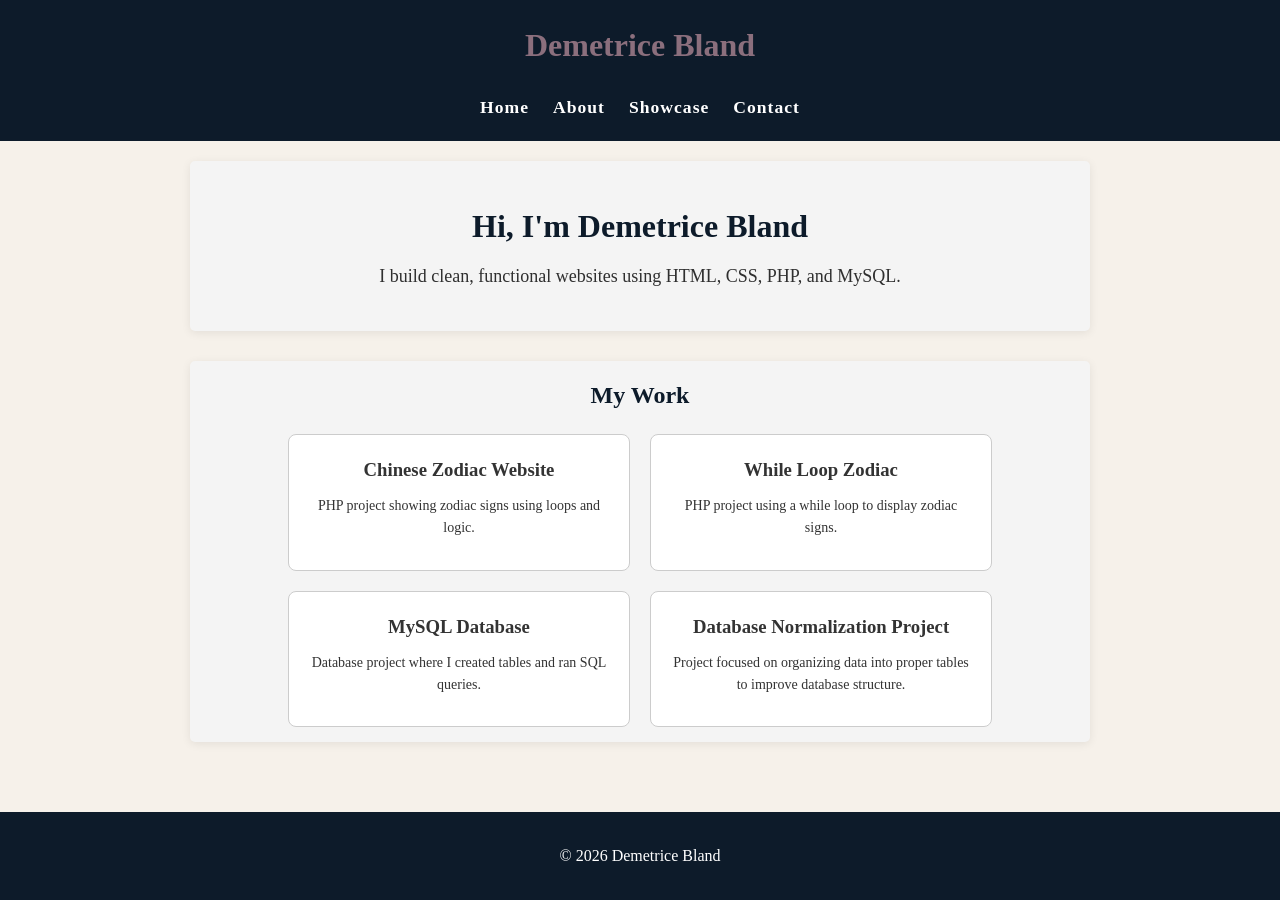
<file: index.html>
<!DOCTYPE html>
<html lang="en">
<head>
    <meta charset="UTF-8">
    <meta name="viewport" content="width=device-width, initial-scale=1.0">
    <title>Demetrice Bland | Portfolio</title>

    <!-- CSS -->
    <link rel="stylesheet" href="css/base.css">
    <link rel="stylesheet" href="css/layout.css">
</head>
<body>

    <header>
        <h1>Demetrice Bland</h1>
        <nav>
            <a href="index.html">Home</a>
            <a href="about.html">About</a>
            <a href="showcase.html">Showcase</a>
            <a href="contact.html">Contact</a>
        </nav>
    </header>

    <main>
        <section class="intro">
            <h2>Hi, I'm Demetrice Bland</h2>
            <p>I build clean, functional websites using HTML, CSS, PHP, and MySQL.</p>
        </section>

        <section>
            <h2>My Work</h2>

            <div class="projects">

                <div class="project">
                    <h3>Chinese Zodiac Website</h3>
                    <p>PHP project showing zodiac signs using loops and logic.</p>
            </div>

            <div class="project">
                <h3>While Loop Zodiac</h3>
                <p>PHP project using a while loop to display zodiac signs.</p>
            </div>

            <div class="project">
                <h3>MySQL Database</h3>
                <p>Database project where I created tables and ran SQL queries.</p>
            </div>
				
			<div class="project">
                <h3>Database Normalization Project</h3>
                <p>Project focused on organizing data into proper tables to improve database structure.</p>
            </div>

        </div>
    </section>
    </main>

    <footer>
        <p>© 2026 Demetrice Bland</p>
    </footer>

</body>
</html>
</file>
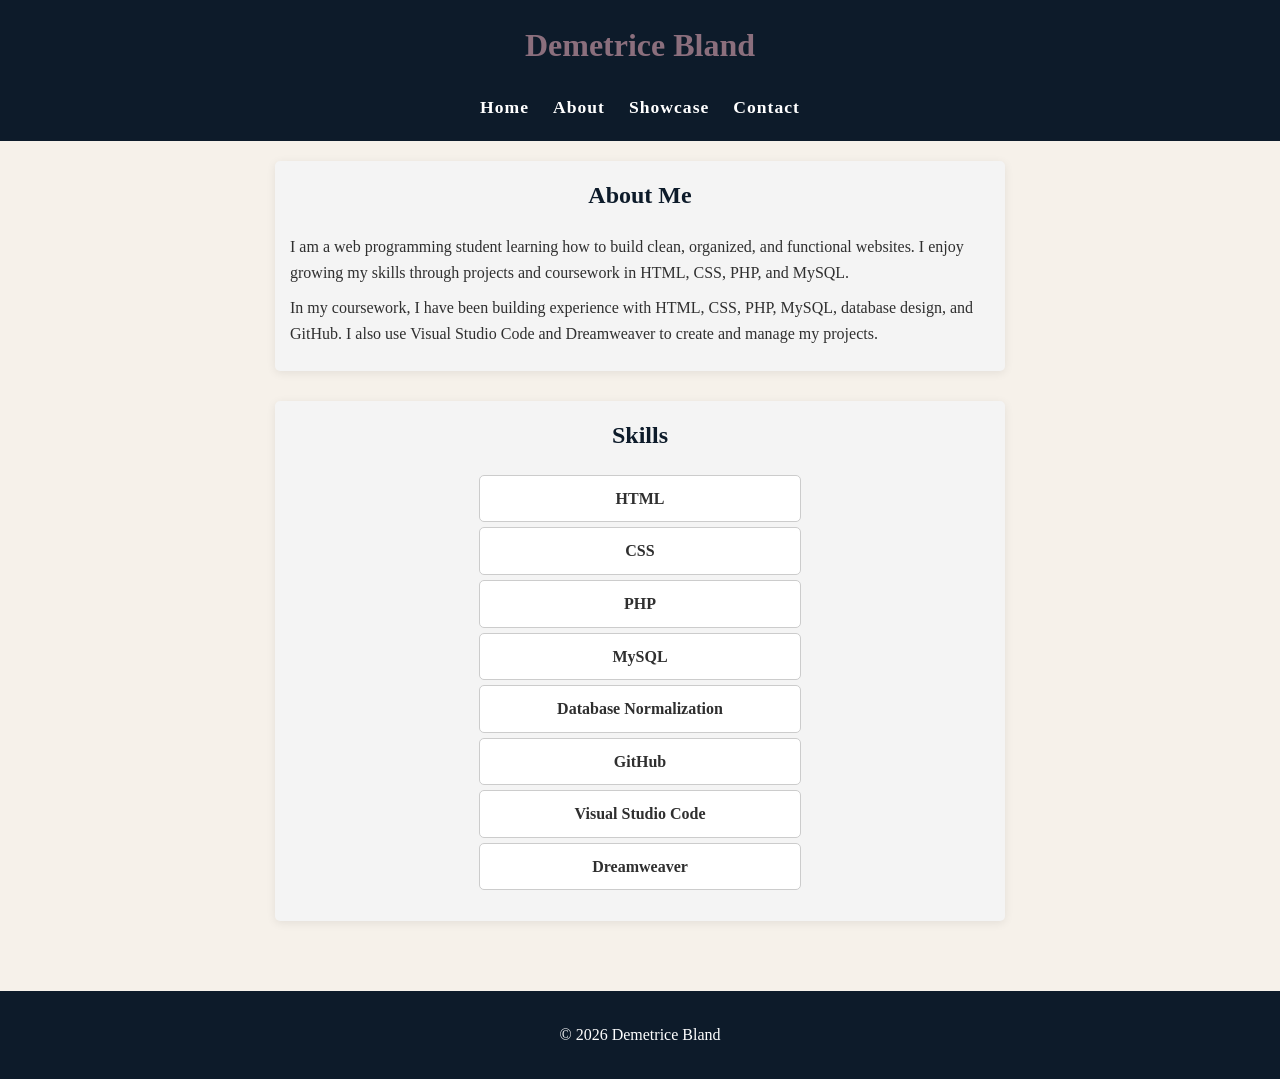
<file: about.html>
<!DOCTYPE html>
<html lang="en">
<head>
    <meta charset="UTF-8">
    <meta name="viewport" content="width=device-width, initial-scale=1.0">
    <title>About | Demetrice Bland</title>

    <link rel="stylesheet" href="css/base.css">
    <link rel="stylesheet" href="css/layout.css">
</head>
<body>

    <header>
        <h1>Demetrice Bland</h1>
        <nav>
            <a href="index.html">Home</a>
            <a href="about.html">About</a>
            <a href="showcase.html">Showcase</a>
            <a href="contact.html">Contact</a>
        </nav>
    </header>

    <main>
        <section>
            <h2>About Me</h2>
            <p>
                I am a web programming student learning how to build clean, organized, and functional websites. 
                I enjoy growing my skills through projects and coursework in HTML, CSS, PHP, and MySQL.
            </p>

            <p>
                In my coursework, I have been building experience with HTML, CSS, PHP, MySQL,
                database design, and GitHub. I also use Visual Studio Code and Dreamweaver to create and manage
                my projects.
            </p>
        </section>

        <section>
            <h2>Skills</h2>
            <ul>
                <li>HTML</li>
                <li>CSS</li>
                <li>PHP</li>
                <li>MySQL</li>
                <li>Database Normalization</li>
                <li>GitHub</li>
                <li>Visual Studio Code</li>
				<li>Dreamweaver</li>
            </ul>
        </section>
    </main>

    <footer>
        <p>© 2026 Demetrice Bland</p>
    </footer>

</body>
</html>
</file>
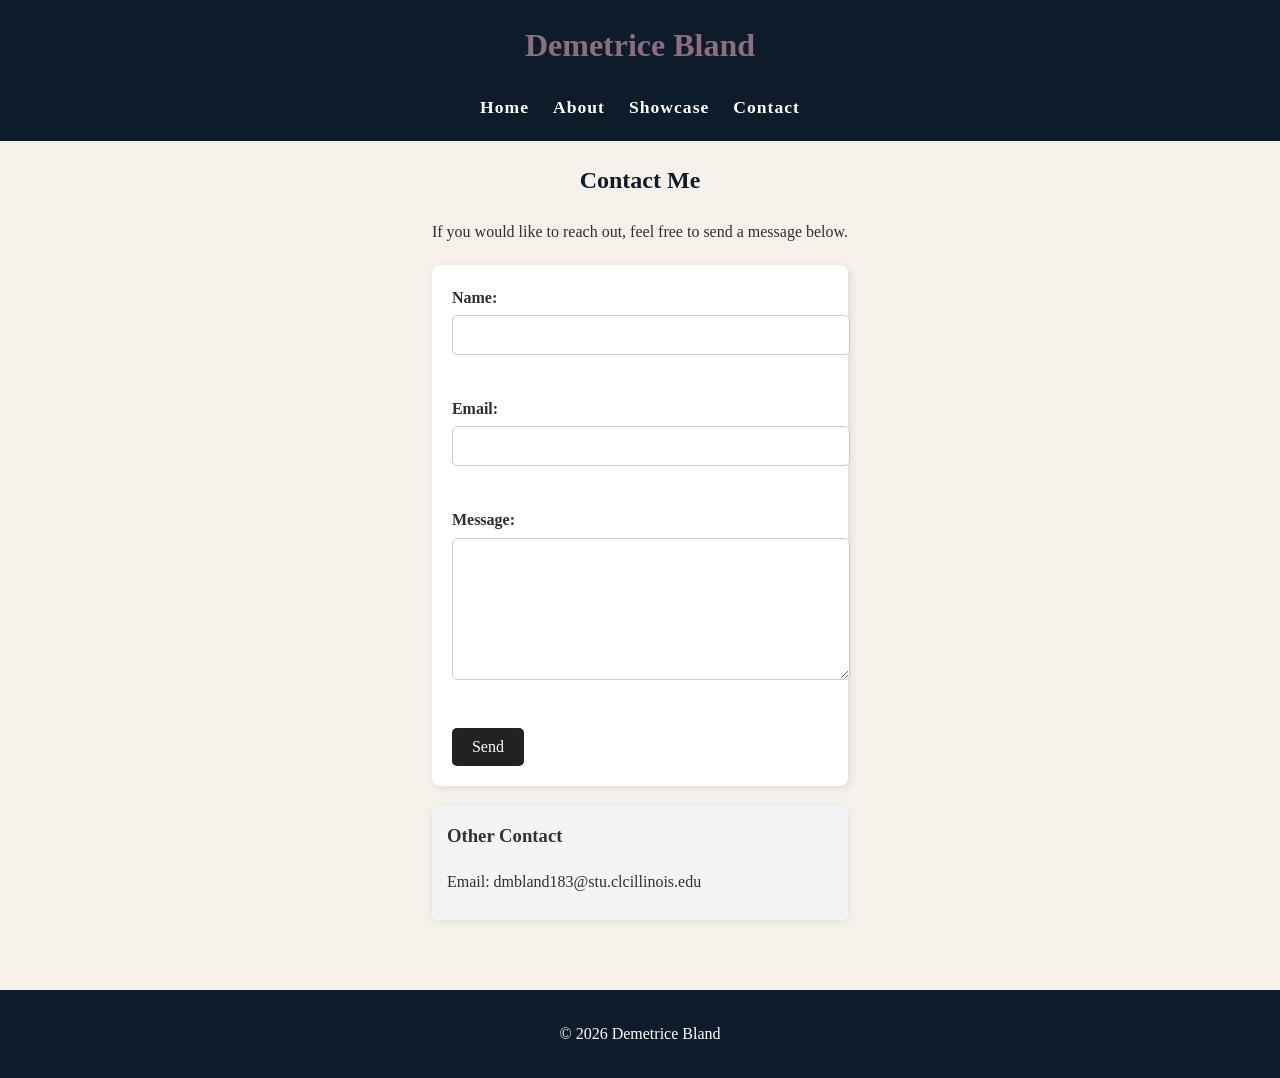
<file: contact.html>
<!DOCTYPE html>
<html lang="en">
<head>
    <meta charset="UTF-8">
    <meta name="viewport" content="width=device-width, initial-scale=1.0">
    <title>Contact | Demetrice Bland</title>

    <link rel="stylesheet" href="css/base.css">
    <link rel="stylesheet" href="css/layout.css">
</head>
<body>

    <header>
        <h1>Demetrice Bland</h1>
        <nav>
            <a href="index.html">Home</a>
            <a href="about.html">About</a>
            <a href="showcase.html">Showcase</a>
            <a href="contact.html">Contact</a>
        </nav>
    </header>

    <main>
        <h2>Contact Me</h2>

        <p>
            If you would like to reach out, feel free to send a message below.
        </p>

        <form>
            <label for="name">Name:</label><br>
            <input type="text" id="name" name="name"><br><br>

            <label for="email">Email:</label><br>
            <input type="email" id="email" name="email"><br><br>

            <label for="message">Message:</label><br>
            <textarea id="message" name="message"></textarea><br><br>

            <button type="submit">Send</button>
        </form>

        <section>
            <h3>Other Contact</h3>
            <p>Email: dmbland183@stu.clcillinois.edu</p>
        </section>
    </main>

    <footer>
        <p>© 2026 Demetrice Bland</p>
    </footer>

</body>
</html>
</file>
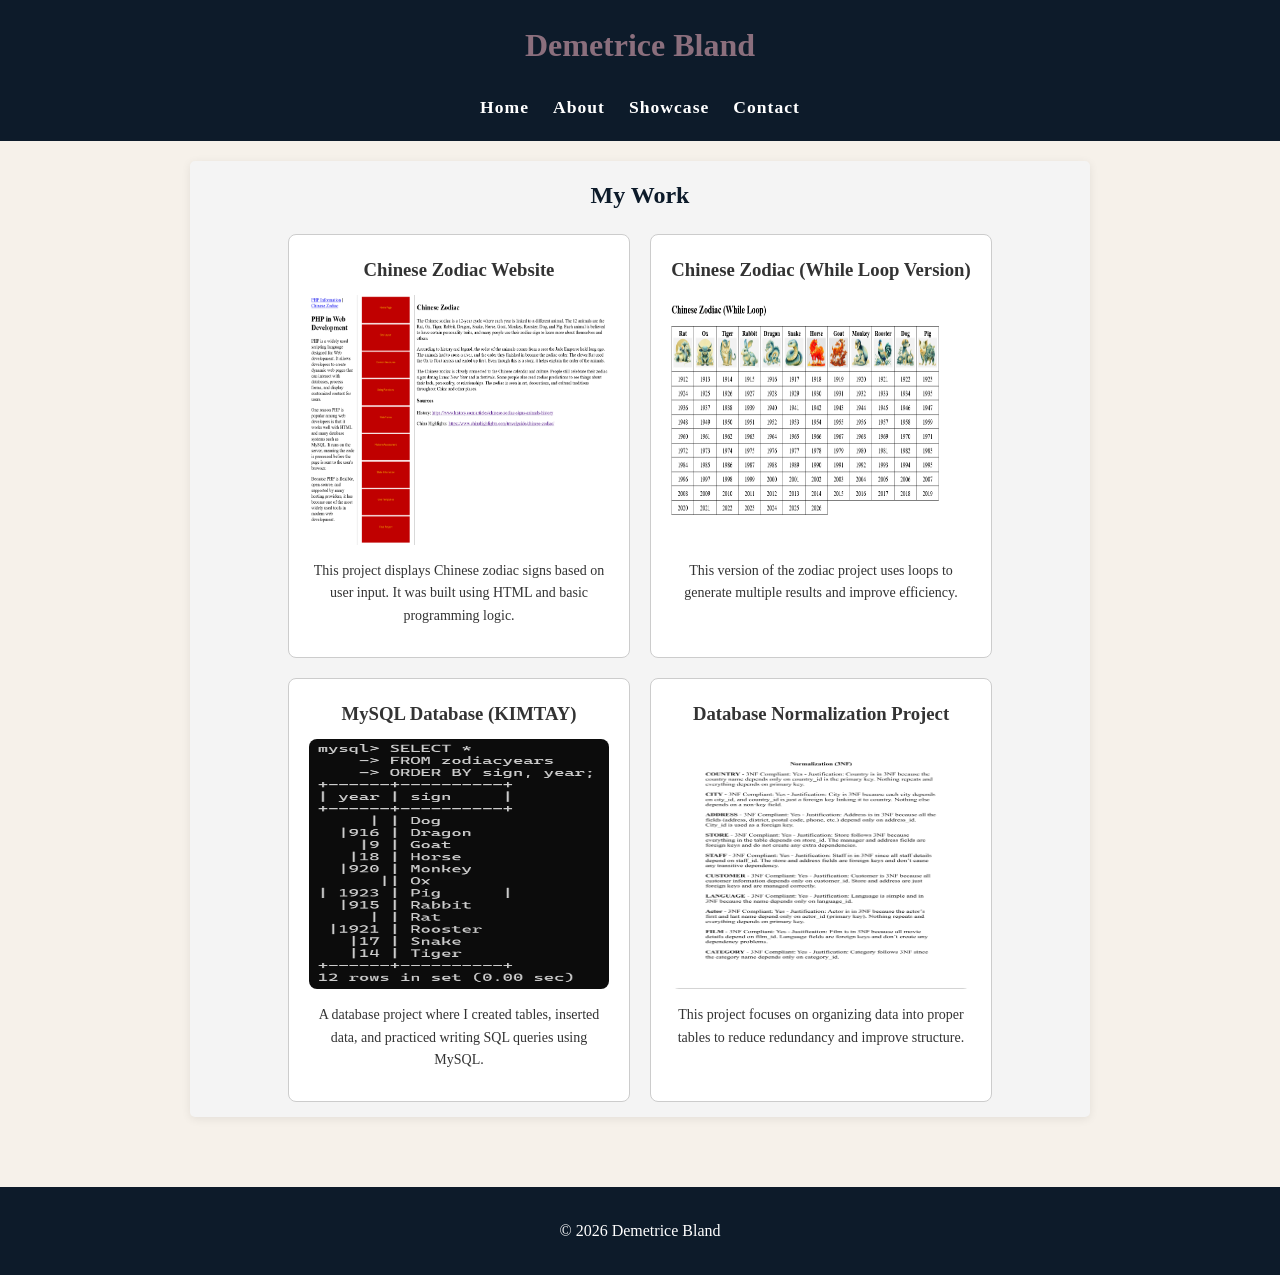
<file: showcase.html>
<!DOCTYPE html>
<html lang="en">
<head>
    <meta charset="UTF-8">
    <meta name="viewport" content="width=device-width, initial-scale=1.0">
    <title>Showcase | Demetrice Bland</title>

    <link rel="stylesheet" href="css/base.css">
    <link rel="stylesheet" href="css/layout.css">
</head>

<body>

    <header>
        <h1>Demetrice Bland</h1>

        <nav>
            <a href="index.html">Home</a>
            <a href="about.html">About</a>
            <a href="showcase.html">Showcase</a>
            <a href="contact.html">Contact</a>
        </nav>
    </header>

    <main>

        <section>
            <h2>My Work</h2>

            <div class="projects">

                <!-- Chinese Zodiac Website -->
                <div class="project">

                    <a href="https://localhost/CIT-173/ChineseZodiac/" target="_blank">
                        <h3>Chinese Zodiac Website</h3>
                    </a>

                    <img src="images/zodiac-project.jpg"
                         alt="Chinese Zodiac Project">

                    <p>
                        This project displays Chinese zodiac signs based on user input.
                        It was built using HTML and basic programming logic.
                    </p>

                </div>

                <!-- While Loop Project -->
                <div class="project">

                    <a href="http://localhost/CIT-173/ChineseZodiac/Chinese_Zodiac_while_loop.php"
                       target="_blank">

                        <h3>Chinese Zodiac (While Loop Version)</h3>

                    </a>

                    <img src="images/while-loop-project.jpg"
                         alt="Chinese Zodiac While Loop Project">

                    <p>
                        This version of the zodiac project uses loops to generate
                        multiple results and improve efficiency.
                    </p>

                </div>

                <!-- MySQL Project -->
                <div class="project">

                    <h3>MySQL Database (KIMTAY)</h3>

                    <img src="images/mysql-project.jpg"
                         alt="MySQL Database Project">

                    <p>
                        A database project where I created tables, inserted data,
                        and practiced writing SQL queries using MySQL.
                    </p>

                </div>

                <!-- Database Normalization Project -->
                <div class="project">

                    <a href="PHASE%201%20BLAND.pdf" target="_blank">

                        <h3>Database Normalization Project</h3>

                    </a>

                    <img src="images/normalization-project.jpg"
                         alt="Database Normalization Project">

                    <p>
                        This project focuses on organizing data into proper tables
                        to reduce redundancy and improve structure.
                    </p>

                </div>

            </div>

        </section>

    </main>

    <footer>
        <p>&copy; 2026 Demetrice Bland</p>
    </footer>

</body>
</html>
</file>
<file: css/base.css>
/* Basic page setup */
body {
    margin: 0;
    padding: 0;
    font-family: "Palatino Linotype", "Book Antiqua", serif;
    background-color: #f6f1ea;
    color: #2f2f2f;
    line-height: 1.6;
}

/* Headings */
h1, h2, h3 {
    margin-top: 0;
    font-weight: bold;
    color: #8b6f7d;
}

/* Links */
a {
    text-decoration: none;
    color: #6b7a8f;
    transition: 0.3s;
}

a:hover {
    color: #b48b57;
}

/* Lists */
ul {
    padding-left: 20px;
}

/* Images */
img {
    max-width: 100%;
    height: auto;
    display: block;
    border-radius: 10px;
}

/* Form fields */
input,
textarea,
button {
    font-family: Georgia, "Times New Roman", serif;
    font-size: 1rem;
}

/* Buttons */
button {
    background-color: #6b7a8f;
    color: white;
    border: none;
    padding: 10px 18px;
    border-radius: 6px;
    cursor: pointer;
}

button:hover {
    background-color: #b48b57;
}

/* Navigation bar */
header {
    background-color: #1d2235;
    padding: 20px;
    text-align: center;
}

nav a {
    margin: 0 15px;
    font-size: 1.1rem;
    font-weight: bold;
    letter-spacing: 1px;
}

/* Main content */
main {
    max-width: 1000px;
    margin: auto;
    padding: 40px;
}

/* Section boxes */
section {
    background-color: white;
    padding: 25px;
    border-radius: 12px;
    margin-bottom: 30px;
    box-shadow: 0 2px 10px rgba(0,0,0,0.08);
}

/* Center section titles */
h1,
h2 {
    text-align: center;
}
</file>
<file: css/layout.css>
/* Header */
header {
    background-color: #0d1b2a;
    color: white;
    padding: 20px;
    text-align: center;
}

/* Navigation */
nav {
    margin-top: 10px;
}

nav a {
    margin: 0 10px;
    color: white;
    font-weight: bold;
}

/* Main content */
main {
    padding: 20px;
    max-width: 900px;
    margin: auto;
}

/* Sections */
section {
    margin-bottom: 30px;
    padding: 15px;
    background-color: #f4f4f4;
    border-radius: 5px;
}

/* Headings */
h2 {
    color: #0d1b2a;
}

h3 {
    color: #333333;
}

/* Buttons */
button {
    background-color: #c9a227;
    color: white;
    border: none;
    padding: 10px 15px;
    cursor: pointer;
}

button:hover {
    background-color: #a8891a;
}

/* Form */
input, textarea {
    width: 100%;
    padding: 8px;
    margin-top: 5px;
}

/* Footer */
footer {
    text-align: center;
    padding: 15px;
    background-color: #0d1b2a;
    color: white;
    margin-top: 20px;
}

.projects {
    display: flex;
    justify-content: center;
    gap: 20px;
    flex-wrap: wrap;
}

.project {
    background-color: #ffffff;
    border: 1px solid #ccc;
    padding: 20px;
    flex: 1 1 250px;
    max-width: 300px;
    min-width: 200px;
    text-align: center;
    border-radius: 8px;
    box-shadow: 2 2px 8px rgba(0,0,0,0.1);
}

.project h3 {
    margin-bottom: 10px;
}

.project p {
    font-size: 14px;
    color: #333;
}

.project img {
    width: 100%;
    max-width: 300px;
    height: 250px;
    border-radius: 8px;
    margin-bottom: 15px;
}

ul {
    list-style-type: none;
    padding: 0;
}

li {
    background-color: #ffffff;
    border: 1px solid #ccc;
    margin: 5px auto;
    padding: 10px;
    max-width: 300px;
    border-radius: 5px;

    text-align: center;
    font-weight: bold;
}

.intro {
    text-align: center;
    padding: 40px 20px;
}

.intro h2 {
    font-size: 32px;
    margin-bottom: 10px
}

.intro p {
    font-size: 18px;
    max-width: 600px;
    margin: 0 auto;
}

section p {
    font-size: 16px;
    line-height: 1.6;
    max-width: 700px;
    margin: 10px auto;
}

body {
    min-height: 100vh;
    display: flex;
    flex-direction: column;
}

main {
    flex: 1;
}

form {
    max-width: 500px;
    margin: 20px auto;
    padding: 20px;
    background-color: #ffffff;
    border-radius: 8px;
    box-shadow: 2px 2px 8px rgba(0,0,0,0.1);
}

form label {
    font-weight: bold;
}

form input,
form textarea {
    width: 100%;
    padding: 10px;
    margin-top: 5px;
    margin-bottom: 15px;
    border: 1px solid #ccc;
    border-radius: 5px;
}

form textarea {
    height: 120px;
}

form button {
    background-color: #222;
    color: white;
    padding: 10px 20px;
    border: none;
    border-radius: 5px;
    cursor: pointer;
}

form button:hover {
    background-color: #444;
}
</file>
